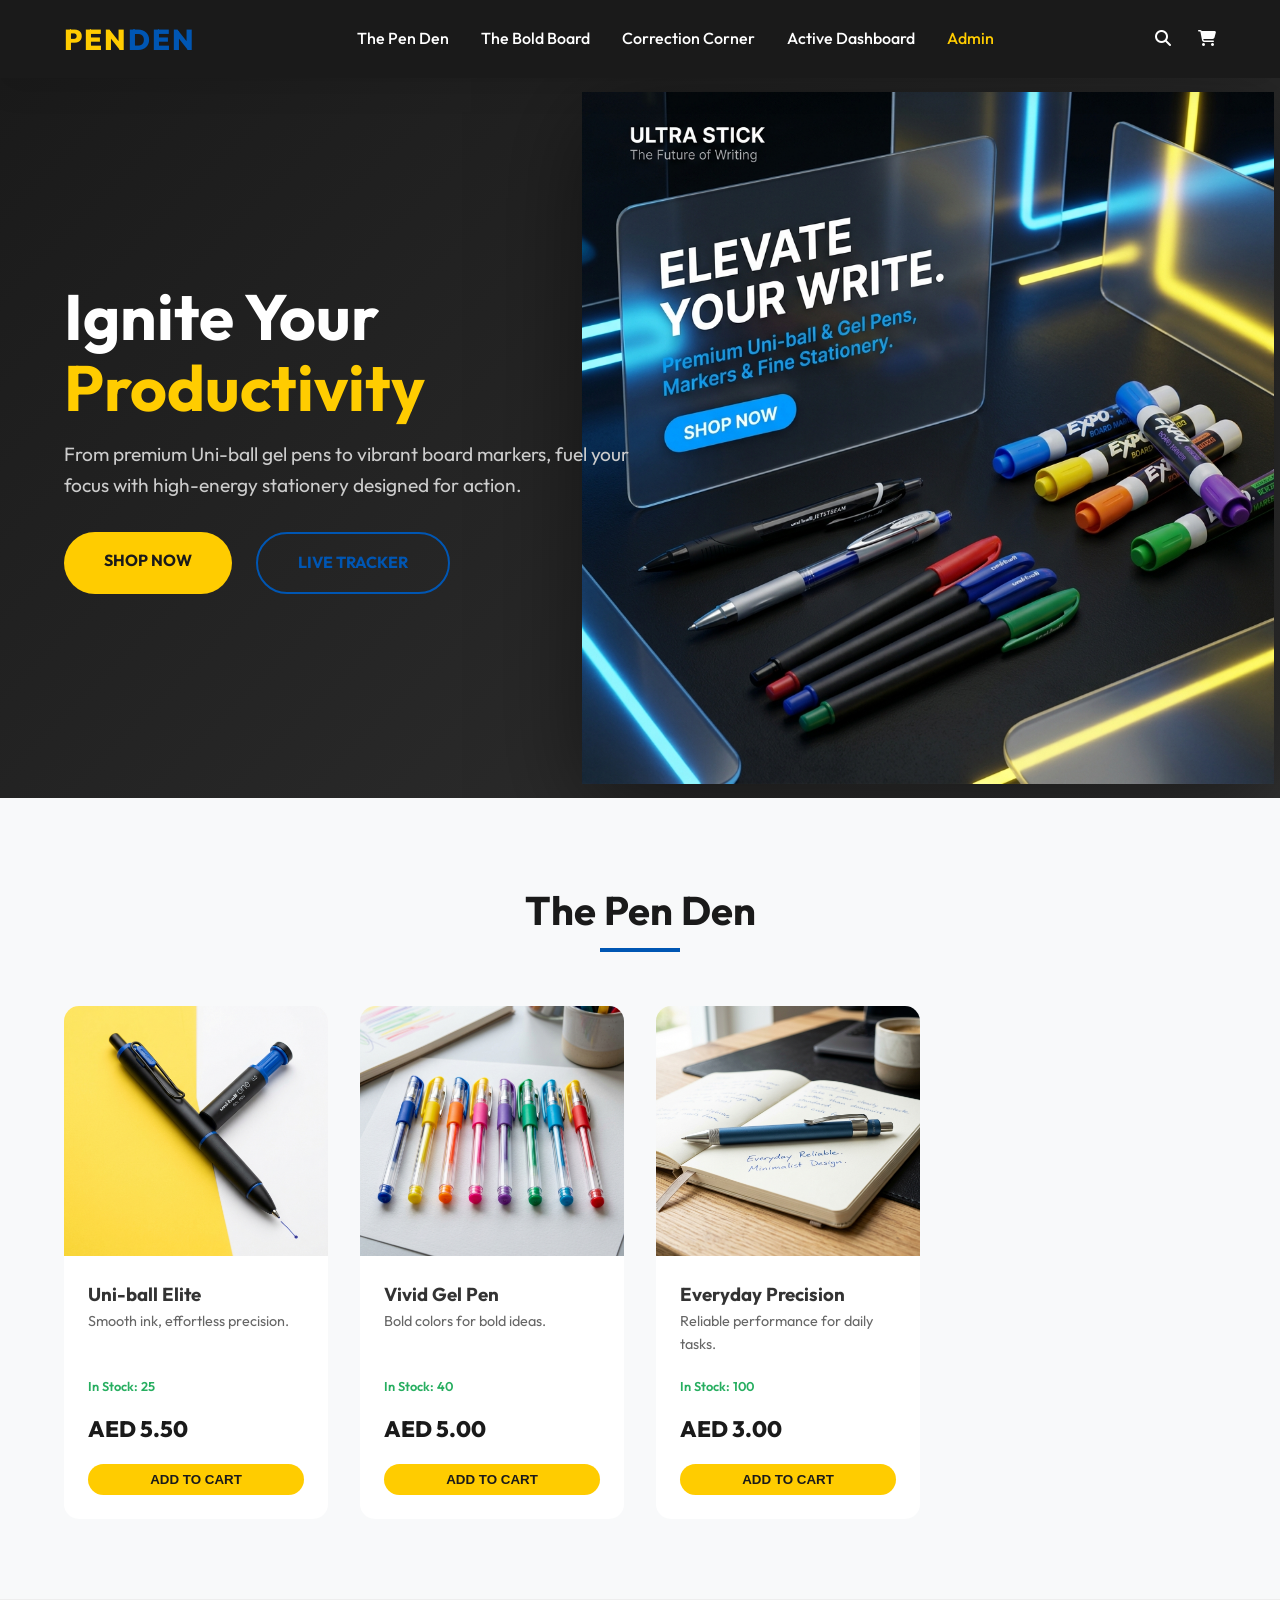
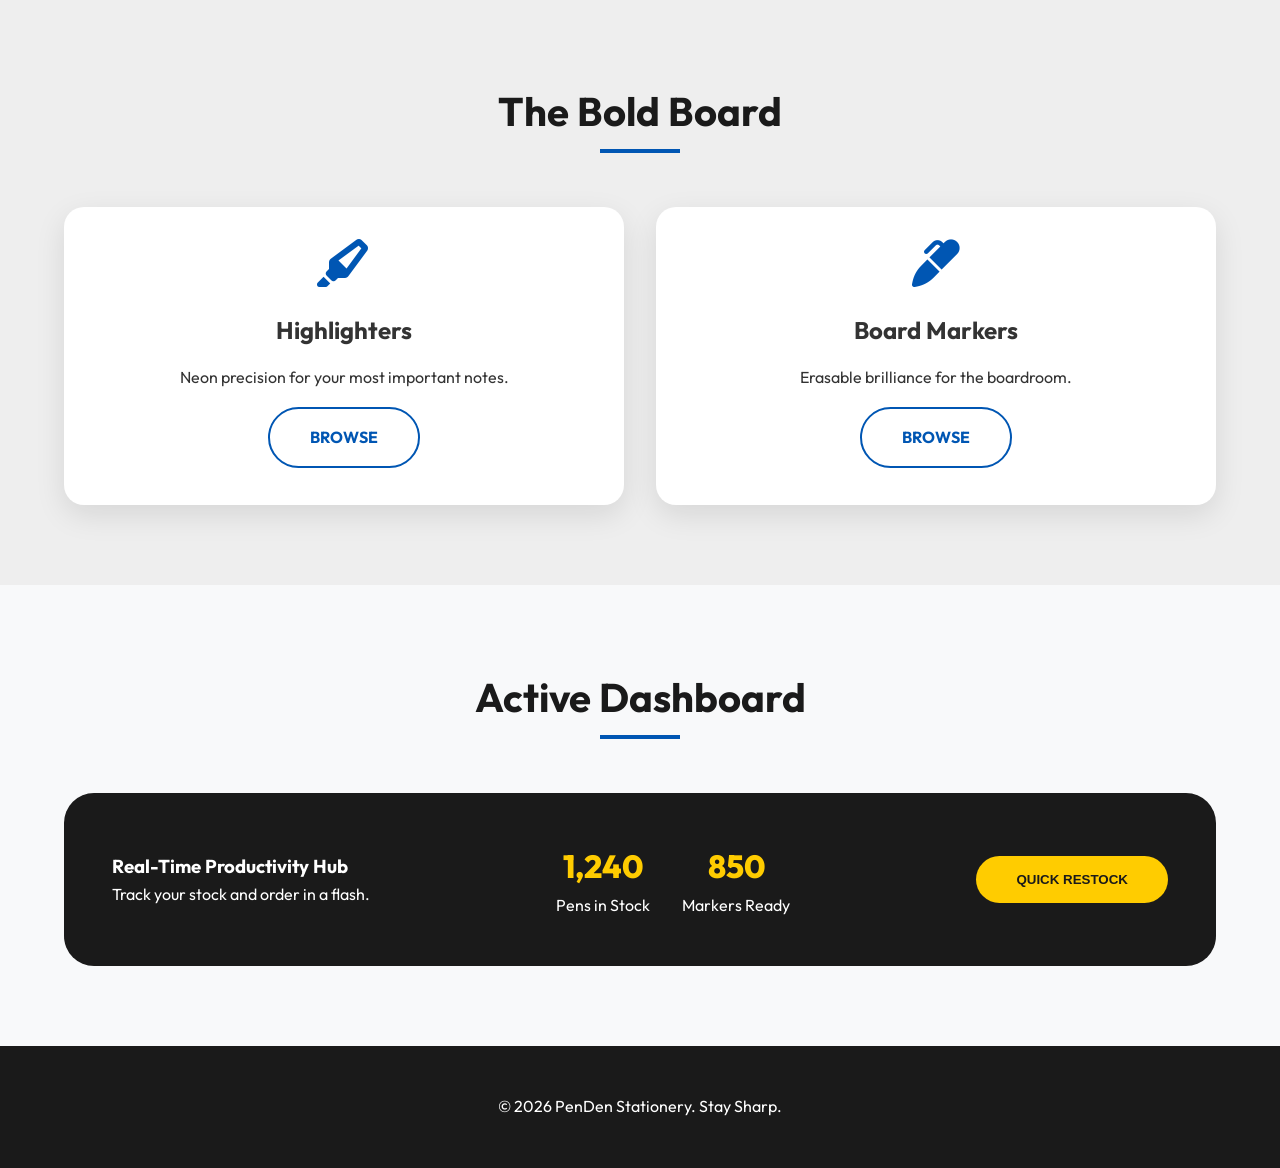
<file: index.html>
<!DOCTYPE html>
<html lang="en">
<head>
    <meta charset="UTF-8">
    <meta name="viewport" content="width=device-width, initial-scale=1.0">
    <title>PenDen | Premium Stationery Store</title>
    <meta name="description" content="Discover premium pens, markers, and office essentials at PenDen. Vibrant, active, and productive stationery for the modern professional.">
    <link rel="stylesheet" href="index.css">
    <link rel="preconnect" href="https://fonts.googleapis.com">
    <link rel="preconnect" href="https://fonts.gstatic.com" crossorigin>
    <link href="https://fonts.googleapis.com/css2?family=Outfit:wght@300;400;500;700;800&display=swap" rel="stylesheet">
    <link rel="stylesheet" href="https://cdnjs.cloudflare.com/ajax/libs/font-awesome/6.4.0/css/all.min.css">
</head>
<body>

    <header>
        <div class="logo">Pen<span>Den</span></div>
        <nav>
            <ul>
                <li><a href="#pens">The Pen Den</a></li>
                <li><a href="#markers">The Bold Board</a></li>
                <li><a href="#supplies">Correction Corner</a></li>
                <li><a href="#dashboard">Active Dashboard</a></li>
                <li><a href="admin.html" style="color: var(--secondary-yellow);">Admin</a></li>
            </ul>
        </nav>
        <div class="header-icons">
            <a href="#" style="color: white; margin-right: 1.5rem;"><i class="fa-solid fa-magnifying-glass"></i></a>
            <a href="#" style="color: white; position: relative;">
                <i class="fa-solid fa-cart-shopping"></i>
                <span id="cart-count" style="position: absolute; top: -10px; right: -10px; background: var(--secondary-yellow); color: var(--matte-black); font-size: 0.7rem; font-weight: 800; padding: 2px 6px; border-radius: 50%; display: none;">0</span>
            </a>
        </div>
    </header>

    <section class="hero">
        <div class="hero-content">
            <h1>Ignite Your <span>Productivity</span></h1>
            <p>From premium Uni-ball gel pens to vibrant board markers, fuel your focus with high-energy stationery designed for action.</p>
            <div class="hero-btns">
                <a href="#pens" class="btn btn-primary">Shop Now</a>
                <a href="#dashboard" class="btn btn-secondary">Live Tracker</a>
            </div>
        </div>
        <div class="hero-image">
            <!-- Image will be generated -->
            <img src="hero-stationery.png" alt="Vibrant Stationery Arrangement" id="hero-img">
        </div>
    </section>

    <section class="section" id="pens">
        <div class="section-title">
            <h2>The Pen Den</h2>
        </div>
        <div class="products-grid">
            <div class="product-card">
                <div class="product-tag">Best Seller</div>
                <div class="product-image"><img src="uniball-pen.png" alt="Uni-ball Elite"></div>
                <div class="product-info">
                    <h3>Uni-ball Elite</h3>
                    <p>Smooth ink, effortless precision.</p>
                    <div class="product-price">AED 4.99</div>
                    <button class="btn btn-primary" style="padding: 0.5rem 1rem; width: 100%; margin-top: 1rem;">Add to Cart</button>
                </div>
            </div>
            <div class="product-card">
                <div class="product-tag">New</div>
                <div class="product-image"><img src="gel-pen.png" alt="Vivid Gel Pen"></div>
                <div class="product-info">
                    <h3>Vivid Gel Pen</h3>
                    <p>Bold colors for bold ideas.</p>
                    <div class="product-price">AED2.50</div>
                    <button class="btn btn-primary" style="padding: 0.5rem 1rem; width: 100%; margin-top: 1rem;">Add to Cart</button>
                </div>
            </div>
            <div class="product-card">
                <div class="product-image"><img src="everyday-pen.png" alt="Everyday Precision"></div>
                <div class="product-info">
                    <h3>Everyday Precision</h3>
                    <p>Reliable performance for daily tasks.</p>
                    <div class="product-price">$1.20</div>
                    <button class="btn btn-primary" style="padding: 0.5rem 1rem; width: 100%; margin-top: 1rem;">Add to Cart</button>
                </div>
            </div>
        </div>
    </section>

    <section class="section" id="markers" style="background: #eee;">
        <div class="section-title">
            <h2>The Bold Board</h2>
        </div>
        <div class="categories-grid">
            <div class="category-card">
                <i class="fa-solid fa-highlighter"></i>
                <h3>Highlighters</h3>
                <p>Neon precision for your most important notes.</p>
                <a href="#" class="btn btn-secondary" style="margin-top: 1rem; display: inline-block;">Browse</a>
            </div>
            <div class="category-card">
                <i class="fa-solid fa-marker"></i>
                <h3>Board Markers</h3>
                <p>Erasable brilliance for the boardroom.</p>
                <a href="#" class="btn btn-secondary" style="margin-top: 1rem; display: inline-block;">Browse</a>
            </div>
        </div>
    </section>

    <section class="section" id="dashboard">
        <div class="section-title">
            <h2>Active Dashboard</h2>
        </div>
        <div class="quick-order">
            <div class="dashboard-text">
                <h3>Real-Time Productivity Hub</h3>
                <p>Track your stock and order in a flash.</p>
            </div>
            <div class="stock-tracker">
                <div class="stock-item">
                    <span class="stock-count" id="pen-stock">1,240</span>
                    <span class="stock-label">Pens in Stock</span>
                </div>
                <div class="stock-item">
                    <span class="stock-count" id="marker-stock">850</span>
                    <span class="stock-label">Markers Ready</span>
                </div>
            </div>
            <button class="btn btn-primary">Quick Restock</button>
        </div>
    </section>

    <footer style="background: var(--matte-black); color: white; padding: 3rem 5%; text-align: center;">
        <p>&copy; 2026 PenDen Stationery. Stay Sharp.</p>
    </footer>

    <div id="cart-modal" class="modal" style="display: none; position: fixed; z-index: 2000; left: 0; top: 0; width: 100%; height: 100%; background-color: rgba(0,0,0,0.8); backdrop-filter: blur(5px);">
        <div class="modal-content" style="background: white; margin: 5% auto; padding: 2rem; border-radius: 20px; width: 90%; max-width: 500px; position: relative;">
            <span class="close" id="close-cart" style="position: absolute; right: 20px; top: 10px; font-size: 2rem; cursor: pointer;">&times;</span>
            <h2 style="margin-bottom: 1.5rem; color: var(--matte-black);">Your Cart</h2>
            <div id="cart-items-list" style="max-height: 300px; overflow-y: auto; margin-bottom: 1.5rem;">
                <!-- Items will be injected here -->
            </div>
            <div style="border-top: 2px solid #eee; padding-top: 1rem;">
                <div style="display: flex; justify-content: space-between; font-weight: 800; font-size: 1.2rem; margin-bottom: 1.5rem;">
                    <span>Total:</span>
                    <span id="cart-total">AED 0.00</span>
                </div>
                <div style="background: #f8f9fa; padding: 1rem; border-radius: 10px; margin-bottom: 1.5rem;">
                    <h4 style="margin-bottom: 0.5rem;">Customer Information</h4>
                    <input type="text" id="cust-name" placeholder="Full Name" required style="width: 100%; padding: 0.8rem; margin-bottom: 0.5rem; border: 1px solid #ddd; border-radius: 8px;">
                    <input type="email" id="cust-email" placeholder="Email Address" required style="width: 100%; padding: 0.8rem; margin-bottom: 0.5rem; border: 1px solid #ddd; border-radius: 8px;">
                    <input type="tel" id="cust-phone" placeholder="Phone Number" required style="width: 100%; padding: 0.8rem; border: 1px solid #ddd; border-radius: 8px;">
                </div>
                <div style="background: #f8f9fa; padding: 1rem; border-radius: 10px; margin-bottom: 1.5rem;">
                    <h4 style="margin-bottom: 0.5rem;">Payment Method</h4>
                    <label style="display: flex; align-items: center; gap: 10px; cursor: pointer;">
                        <input type="radio" name="payment" value="cod" checked>
                        Cash on Delivery (AED)
                    </label>
                </div>
                <button class="btn btn-primary" id="checkout-btn" style="width: 100%;">Confirm Order</button>
            </div>
        </div>
    </div>

    <!-- Success Modal -->
    <div id="success-modal" class="modal" style="display: none; position: fixed; z-index: 4000; left: 0; top: 0; width: 100%; height: 100%; background-color: rgba(0,0,0,0.9); backdrop-filter: blur(10px);">
        <div class="modal-content" style="background: white; margin: 10% auto; padding: 3rem; border-radius: 30px; width: 90%; max-width: 450px; text-align: center;">
            <div class="success-checkmark">
                <i class="fa-solid fa-check"></i>
            </div>
            <h2 style="color: var(--matte-black); margin-bottom: 1rem;">Order Received!</h2>
            <p id="success-msg" style="color: #666; margin-bottom: 2rem;">Your order has been logged and drafted for ameer.hamzasigma1980@gmail.com.</p>
            <button class="btn btn-primary" onclick="location.reload()" style="width: 100%;">Great, Thanks!</button>
        </div>
    </div>

    <!-- Toast Notification -->
    <div id="toast" class="toast">
        <i class="fa-solid fa-circle-check toast-icon"></i>
        <span id="toast-msg">Item added to cart!</span>
    </div>

    <script src="index.js"></script>
</body>
</html>
</file>
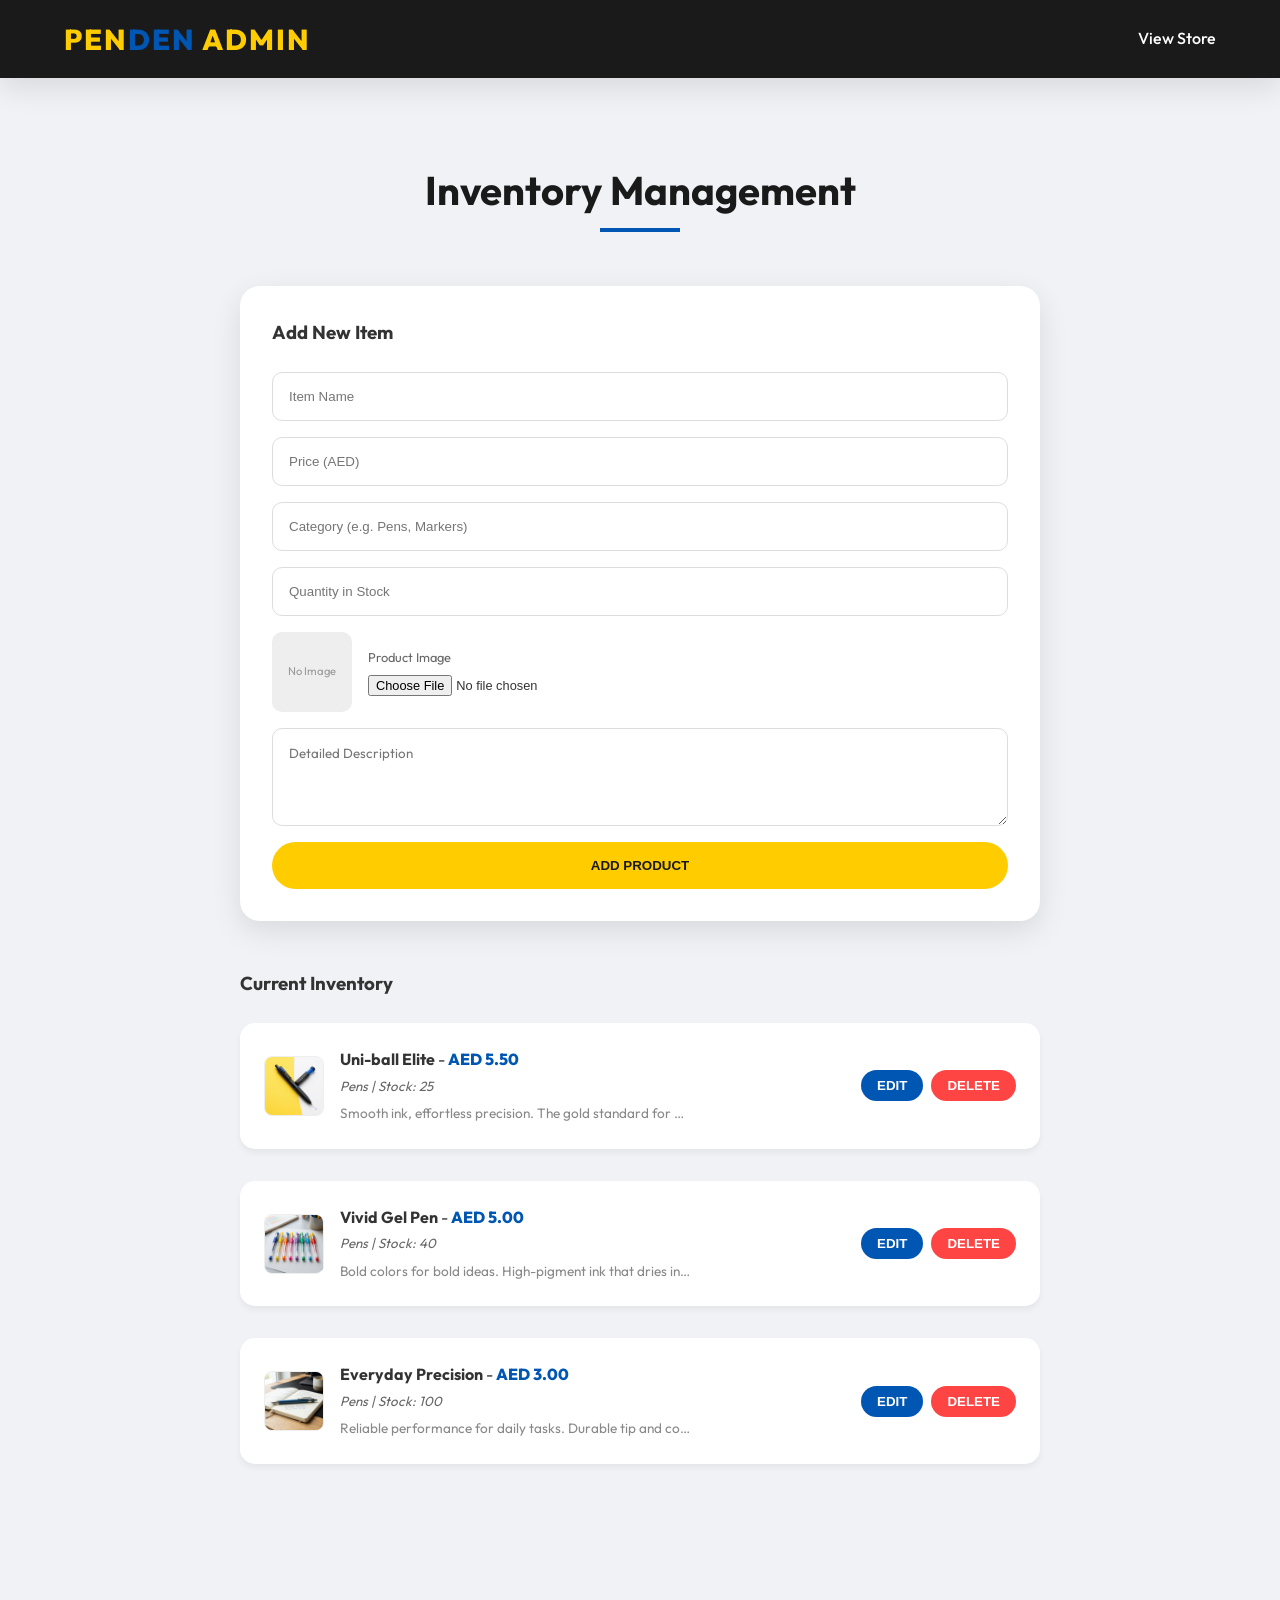
<file: admin.html>
<!DOCTYPE html>
<html lang="en">
<head>
    <meta charset="UTF-8">
    <meta name="viewport" content="width=device-width, initial-scale=1.0">
    <title>PenDen | Admin Dashboard</title>
    <link rel="stylesheet" href="index.css">
    <link rel="preconnect" href="https://fonts.googleapis.com">
    <link rel="preconnect" href="https://fonts.gstatic.com" crossorigin>
    <link href="https://fonts.googleapis.com/css2?family=Outfit:wght@300;400;500;700;800&display=swap" rel="stylesheet">
</head>
<body style="background: #f0f2f5;">

    <header>
        <div class="logo">Pen<span>Den</span> Admin</div>
        <nav>
            <ul>
                <li><a href="index.html">View Store</a></li>
            </ul>
        </nav>
    </header>

    <main class="section">
        <div class="section-title">
            <h2>Inventory Management</h2>
        </div>

        <div style="max-width: 800px; margin: 0 auto; background: white; padding: 2rem; border-radius: 20px; box-shadow: var(--shadow);">
            <h3>Add New Item</h3>
            <form id="add-item-form" style="margin-top: 1.5rem; display: grid; gap: 1rem;">
                <input type="hidden" id="item-id">
                <input type="text" id="item-name" placeholder="Item Name" required style="padding: 1rem; border: 1px solid #ddd; border-radius: 10px;">
                <input type="number" id="item-price" placeholder="Price (AED)" step="0.01" required style="padding: 1rem; border: 1px solid #ddd; border-radius: 10px;">
                                <input type="text" id="item-category" placeholder="Category (e.g. Pens, Markers)" required style="padding: 1rem; border: 1px solid #ddd; border-radius: 10px;">
                <input type="number" id="item-quantity" placeholder="Quantity in Stock" required style="padding: 1rem; border: 1px solid #ddd; border-radius: 10px;">

                <div style="display: flex; gap: 1rem; align-items: center;">
                    <div id="img-preview" style="width: 80px; height: 80px; background: #eee; border-radius: 10px; overflow: hidden; display: flex; align-items: center; justify-content: center;">
                        <span style="font-size: 0.7rem; color: #999;">No Image</span>
                    </div>
                    <div style="flex: 1;">
                        <label style="display: block; font-size: 0.8rem; color: #666; margin-bottom: 0.3rem;">Product Image</label>
                        <input type="file" id="item-image" accept="image/*" style="font-size: 0.8rem;">
                    </div>
                </div>
                <textarea id="item-desc" placeholder="Detailed Description" rows="4" style="padding: 1rem; border: 1px solid #ddd; border-radius: 10px; font-family: inherit;"></textarea>
                <div style="display: flex; gap: 1rem;">
                    <button type="submit" id="submit-btn" class="btn btn-primary" style="flex: 2;">Add Product</button>
                    <button type="button" id="cancel-edit-btn" class="btn" style="flex: 1; display: none; background: #666; color: white;">Cancel</button>
                </div>
            </form>
        </div>

        <div style="max-width: 800px; margin: 3rem auto;">
            <h3>Current Inventory</h3>
            <div id="inventory-list" style="margin-top: 1.5rem; display: grid; gap: 1rem;">
                <!-- Inventory items will be listed here -->
            </div>
        </div>
    </main>

    <script src="admin.js"></script>
</body>
</html>
</file>
<file: index.css>
/* Global Variables & Reset */
:root {
    --primary-blue: #0056b3;
    --secondary-yellow: #ffcc00;
    --matte-black: #1a1a1a;
    --bg-light: #f8f9fa;
    --white: #ffffff;
    --text-dark: #333333;
    --glass-bg: rgba(255, 255, 255, 0.1);
    --glass-border: rgba(255, 255, 255, 0.2);
    --transition: all 0.3s cubic-bezier(0.4, 0, 0.2, 1);
    --shadow: 0 10px 30px rgba(0, 0, 0, 0.1);
    --font-main: 'Outfit', sans-serif;
}

* {
    margin: 0;
    padding: 0;
    box-sizing: border-box;
}

body {
    font-family: var(--font-main);
    background-color: var(--bg-light);
    color: var(--text-dark);
    line-height: 1.6;
    overflow-x: hidden;
}

/* Header & Navigation */
header {
    background: var(--matte-black);
    color: var(--white);
    padding: 1rem 5%;
    display: flex;
    justify-content: space-between;
    align-items: center;
    position: sticky;
    top: 0;
    z-index: 1000;
    box-shadow: var(--shadow);
}

.logo {
    font-size: 1.8rem;
    font-weight: 800;
    color: var(--secondary-yellow);
    text-transform: uppercase;
    letter-spacing: 2px;
}

.logo span {
    color: var(--primary-blue);
}

nav ul {
    display: flex;
    list-style: none;
    gap: 2rem;
}

nav a {
    color: var(--white);
    text-decoration: none;
    font-weight: 500;
    transition: var(--transition);
    position: relative;
}

nav a::after {
    content: '';
    position: absolute;
    bottom: -5px;
    left: 0;
    width: 0;
    height: 2px;
    background: var(--secondary-yellow);
    transition: var(--transition);
}

nav a:hover::after {
    width: 100%;
}

nav a:hover {
    color: var(--secondary-yellow);
}

/* Hero Section */
.hero {
    height: 80vh;
    background: linear-gradient(135deg, var(--matte-black) 0%, #333 100%);
    display: flex;
    align-items: center;
    padding: 0 5%;
    position: relative;
    overflow: hidden;
}

.hero-content {
    flex: 1;
    z-index: 2;
}

.hero h1 {
    font-size: 4rem;
    color: var(--white);
    margin-bottom: 1rem;
    line-height: 1.1;
}

.hero h1 span {
    color: var(--secondary-yellow);
}

.hero p {
    font-size: 1.2rem;
    color: #ccc;
    margin-bottom: 2rem;
    max-width: 600px;
}

.hero-btns {
    display: flex;
    gap: 1.5rem;
}

.btn {
    padding: 1rem 2.5rem;
    border-radius: 50px;
    text-decoration: none;
    font-weight: 700;
    text-transform: uppercase;
    transition: var(--transition);
    cursor: pointer;
    border: none;
}

.btn-primary {
    background: var(--secondary-yellow);
    color: var(--matte-black);
}

.btn-primary:hover {
    transform: translateY(-5px);
    box-shadow: 0 10px 20px rgba(255, 204, 0, 0.4);
}

.btn-secondary {
    background: transparent;
    border: 2px solid var(--primary-blue);
    color: var(--primary-blue);
}

.btn-secondary:hover {
    background: var(--primary-blue);
    color: var(--white);
}

.hero-image {
    flex: 1;
    position: relative;
    display: flex;
    justify-content: center;
    align-items: center;
}

.hero-image img {
    width: 120%;
    filter: drop-shadow(0 20px 50px rgba(0,0,0,0.5));
    animation: float 6s ease-in-out infinite;
}

@keyframes float {
    0%, 100% { transform: translateY(0); }
    50% { transform: translateY(-20px); }
}

/* Categories Section */
.section {
    padding: 5rem 5%;
}

.section-title {
    text-align: center;
    margin-bottom: 4rem;
}

.section-title h2 {
    font-size: 2.5rem;
    color: var(--matte-black);
    position: relative;
    display: inline-block;
}

.section-title h2::after {
    content: '';
    position: absolute;
    bottom: -10px;
    left: 50%;
    transform: translateX(-50%);
    width: 80px;
    height: 4px;
    background: var(--primary-blue);
}

.categories-grid {
    display: grid;
    grid-template-columns: repeat(auto-fit, minmax(300px, 1fr));
    gap: 2rem;
}

.category-card {
    background: var(--white);
    border-radius: 20px;
    padding: 2rem;
    text-align: center;
    transition: var(--transition);
    box-shadow: var(--shadow);
    border-bottom: 5px solid transparent;
}

.category-card:hover {
    transform: translateY(-10px);
    border-bottom: 5px solid var(--secondary-yellow);
}

.category-card i {
    font-size: 3rem;
    color: var(--primary-blue);
    margin-bottom: 1.5rem;
}

.category-card h3 {
    font-size: 1.5rem;
    margin-bottom: 1rem;
}

/* Products Section */
.products-grid {
    display: grid;
    grid-template-columns: repeat(auto-fill, minmax(250px, 1fr));
    gap: 2rem;
}

.product-card {
    background: var(--white);
    border-radius: 15px;
    overflow: hidden;
    transition: var(--transition);
    position: relative;
}

.product-card:hover {
    box-shadow: var(--shadow);
}

.product-image {
    height: 250px;
    background: #eee;
    display: flex;
    align-items: center;
    justify-content: center;
    overflow: hidden;
}

.product-image img {
    width: 100%;
    height: 100%;
    object-fit: cover;
    transition: var(--transition);
}

.product-card:hover .product-image img {
    transform: scale(1.1);
}

.product-info {
    padding: 1.5rem;
}

.product-tag {
    background: var(--primary-blue);
    color: var(--white);
    padding: 0.2rem 0.8rem;
    border-radius: 50px;
    font-size: 0.8rem;
    display: inline-block;
    margin-bottom: 0.5rem;
}

.product-price {
    font-size: 1.4rem;
    font-weight: 800;
    color: var(--matte-black);
    margin-top: 1rem;
}

/* Dashboard / Quick Order */
.quick-order {
    background: var(--matte-black);
    color: var(--white);
    border-radius: 30px;
    padding: 3rem;
    margin-top: 4rem;
    display: flex;
    justify-content: space-between;
    align-items: center;
    flex-wrap: wrap;
    gap: 2rem;
}

.stock-tracker {
    display: flex;
    gap: 2rem;
}

.stock-item {
    text-align: center;
}

.stock-count {
    font-size: 2rem;
    font-weight: 800;
    color: var(--secondary-yellow);
    display: block;
}

/* Toast Notifications */
.toast {
    position: fixed;
    bottom: 30px;
    right: 30px;
    background: var(--matte-black);
    color: var(--white);
    padding: 1rem 2rem;
    border-radius: 10px;
    box-shadow: 0 10px 30px rgba(0,0,0,0.3);
    display: flex;
    align-items: center;
    gap: 10px;
    transform: translateY(100px);
    opacity: 0;
    transition: all 0.4s cubic-bezier(0.175, 0.885, 0.32, 1.275);
    z-index: 3000;
}

.toast.show {
    transform: translateY(0);
    opacity: 1;
}

.toast-icon {
    color: var(--secondary-yellow);
    font-size: 1.2rem;
}

/* Success Modal Expansion */
.success-checkmark {
    width: 80px;
    height: 80px;
    margin: 0 auto 1.5rem;
    background: #28a745;
    border-radius: 50%;
    display: flex;
    align-items: center;
    justify-content: center;
    color: white;
    font-size: 2.5rem;
    animation: scaleUp 0.5s ease-out;
}

@keyframes scaleUp {
    from { transform: scale(0); }
    to { transform: scale(1); }
}
</file>
